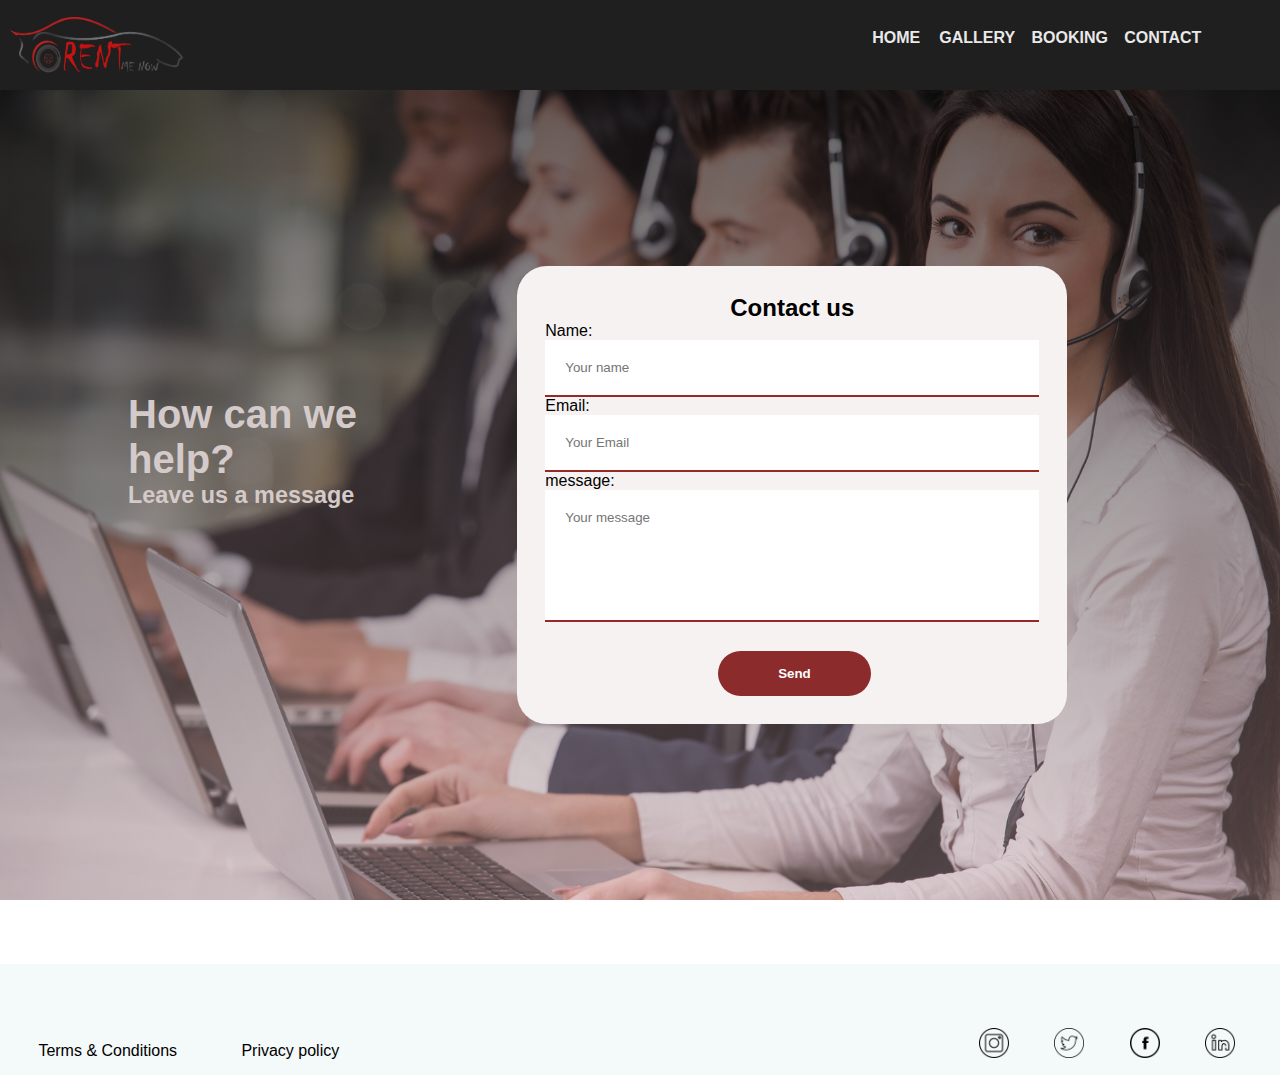
<file: Rent me now/contact.html>
<!DOCTYPE html>
<html lang="en">
<head>
    <meta charset="UTF-8">
    <meta http-equiv="X-UA-Compatible" content="IE=edge">
    <meta name="viewport" content="width=device-width, initial-scale=1.0">
    <title>RENT ME NOW</title>
    <link rel="stylesheet" href="styles/contact.css">
    
</head>
<body>
    <div class="header">
        <img src="./pics/LOOGO.png" alt="logo rent " class="logo">
        <nav class="nav_">
            
            <ul class="nav_liste">
                <li><a class="active" href="Index.html"> home </a></li>
                <li><a href="gallery.html"> Gallery </a></li>
                <li><a href="RESERVATION.HTML"> Booking </a></li> 
                <li><a href=""> contact </a></li>
    
            </ul>
         
        </nav>

        <div class="menu">
            <div class="line1"></div>
            <div class="line1"></div>
            <div class="line1"></div>
        </div>
    </div>

<div class="container2">
    <div class="contact">
        <div class="big" >
            <h1> How can we help?</h1> 
            <h3>Leave us a message </h3>
        </div>
        <!-- <div class="box">
            <input type="text" placeholder="Full name" class="input-class">
            
            <input type="text" placeholder="Email" class="input-class">
            
            <input type="text" placeholder="Phone number" class="input-class">
         
            <textarea name="text" cols="30" rows="10" placeholder="your message" class="input-class" ></textarea>
        </div> -->
        <div class="overlay">
            <form >
                <h2>Contact us</h2>

                <label for="name">Name:</label>
                <input type="text" class="name"placeholder="Your name">

                <label for="Email">Email:</label>
                <input type="text" class="Email"placeholder="Your Email">

                <label for="message">message:</label>
                <textarea id="message"placeholder="Your message" rows="6" ></textarea>
                <div id="ok-button">
                    <button > Send </button>
    
                </div>
                <!-- <div class="centre">
                    <input type="submit" value="send message">
                </div> -->
            </form>
        </div>
    </div>
</div>
<footer>
    <div class="ftr-container">
        <div class="text-ftr">
            <p>Terms & Conditions </p>
            <p class="brr">Privacy policy </p></div>
        <div class="img-ftr">
            <a href="https://www.instagram.com/"><img src="./pics/instagram.png" alt="instagram"></a>
            <a href="https://twitter.com/?lang=fr"><img src="./pics/twitter.png" alt="twitter"></a>
            <a href="https://web.facebook.com/"><img src="./pics/facebook.png" alt="facebook"></a>
            <a href="https://fr.linkedin.com/"><img src="./pics/linkedin.png" alt="linkedin"></a>
        </div>
    </div>
            
        
    </footer>

    <script src="script/home.js"> </script>
</body>
</html>
</file>
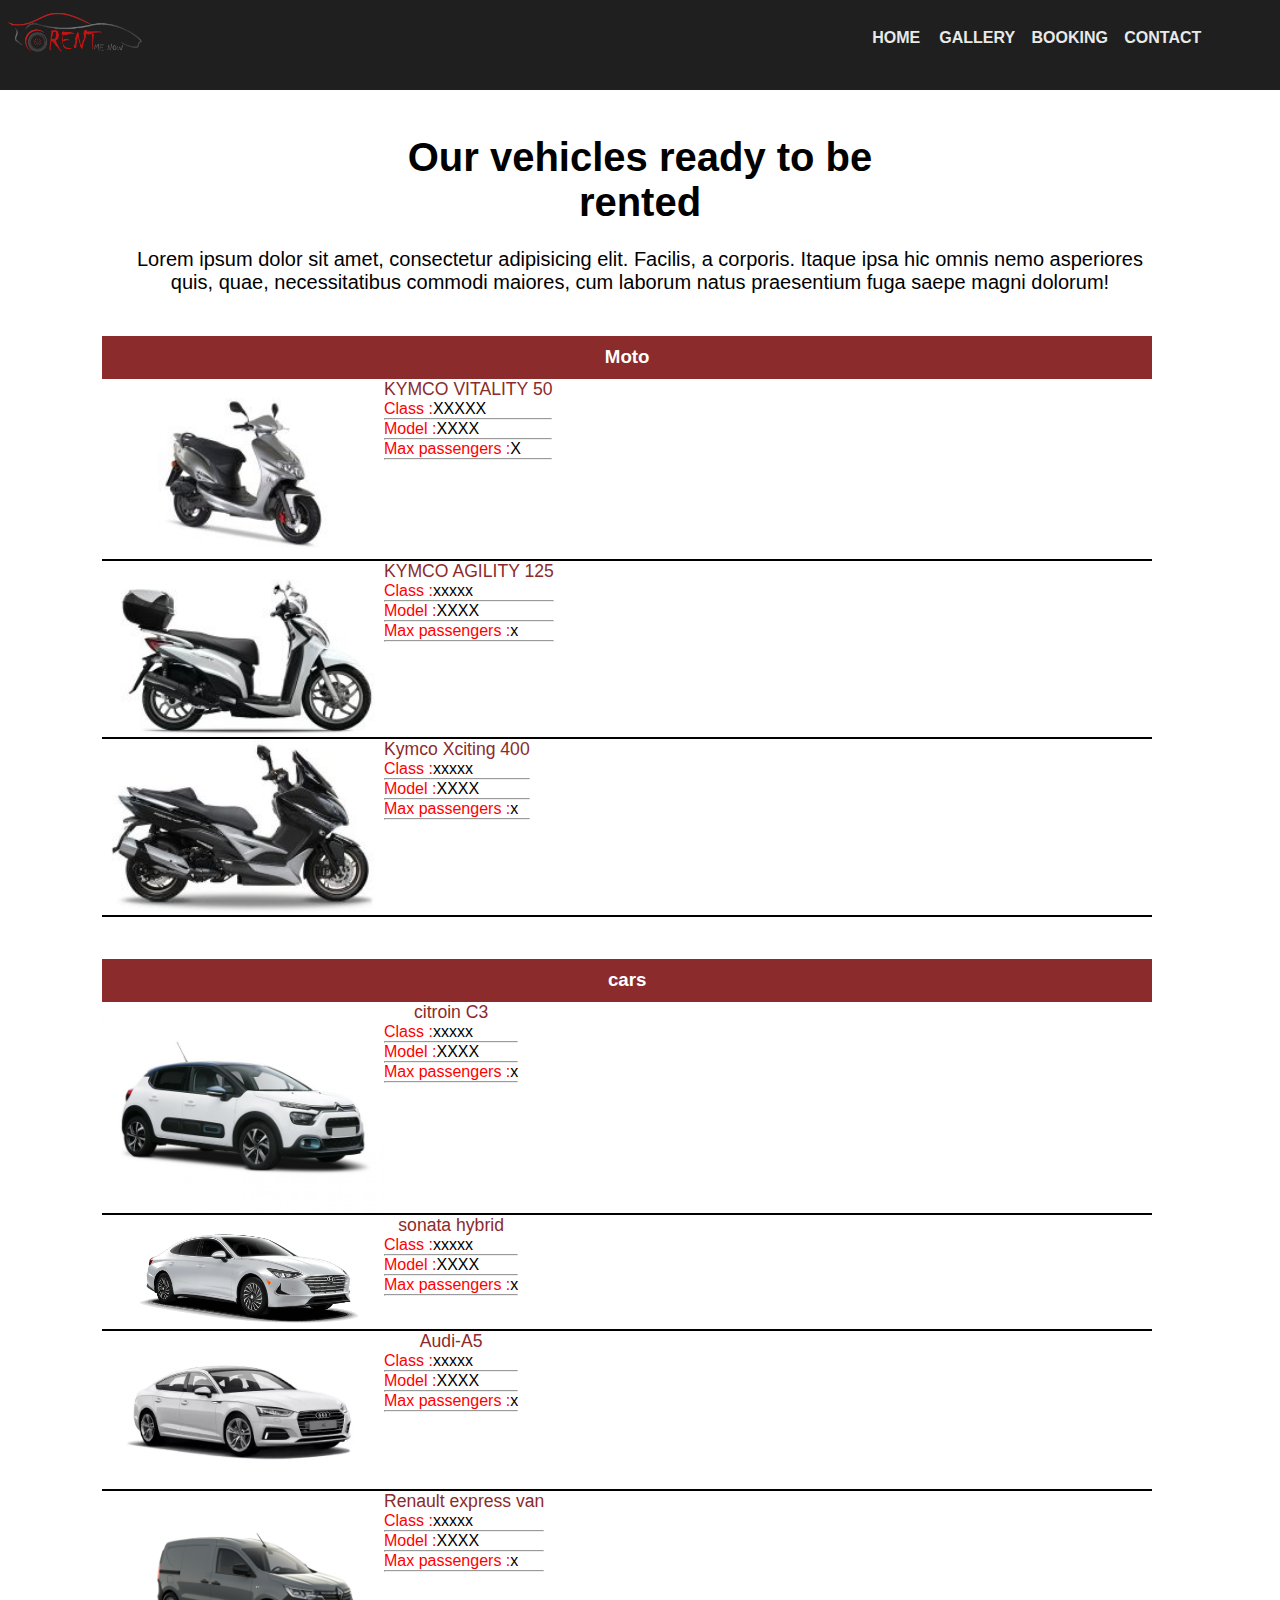
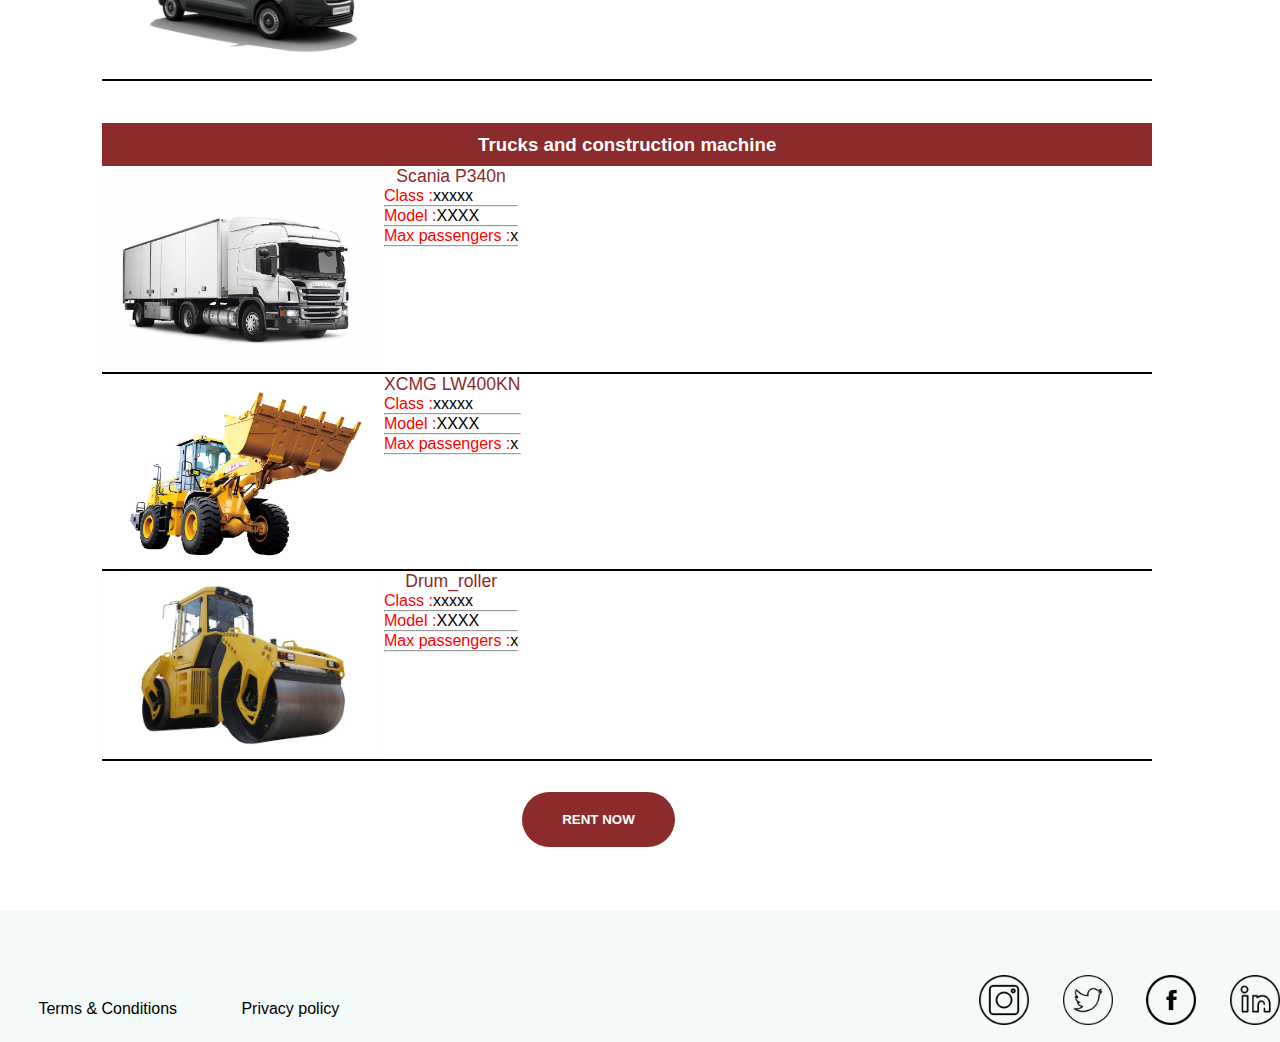
<file: Rent me now/gallery.html>
<!DOCTYPE html>
<html lang="en">

<head>
    <meta charset="UTF-8">
    <meta http-equiv="X-UA-Compatible" content="IE=edge">
    <meta name="viewport" content="width=device-width, initial-scale=1.0">
    <title>RENT ME NOW</title>
    <link rel="stylesheet" href="styles/gallery.css">

</head>

<body>
    <div class="header">

        <div><img src="./pics/LOOGO.png" alt="logo rent " class="logo"></div>
        <nav class="nav_">

            <ul class="nav_liste">
                <li><a class="active" href="Index.html"> home </a></li>
                <li><a href="gallery.html"> Gallery </a></li>
                <li><a href="RESERVATION.HTML"> Booking </a></li>
                <li><a href="contact.html"> contact </a></li>
                <!-- <li><a href=""> about </a></li> -->

            </ul>

        </nav>

        <div class="menu">
            <div class="line1"></div>
            <div class="line1"></div>
            <div class="line1"></div>
        </div>
    </div>
    <section class="paragraph">
            <h1> <br> <br> <br> Our vehicles ready to be <br> rented</h1>
            <p> <br> Lorem ipsum dolor sit amet, consectetur adipisicing elit. Facilis, a corporis. Itaque ipsa hic omnis nemo asperiores <br> quis, quae, necessitatibus commodi maiores, cum laborum natus praesentium fuga saepe magni dolorum!</p>
    </section>
    <section class="moto">
        <div class="h3">
            <h3>Moto</h3>
        </div>
        <div class="moto1">
            <div><img src="./pics/KYMCO VITALITY 50.jpg" alt="moto rent"></div>
            <div class="liste-info"><p class="vheicl-name">KYMCO VITALITY 50</p>
                
                <div class="one-line" ><p class="info"> Class : </p> <p> XXXXX</p></div> <hr >
                <div class="one-line" ><p class="info"> Model : </p> <p> XXXX</p></div> <hr >
                <div class="one-line" ><p class="info"> Max passengers : </p> <p> X</p></div> <hr> 
            </div>
            
            
        </div>
        <div class="moto1">
            <img src="./pics/KYMCO AGILITY 125.jpg" alt="moto rent">
            <div class="liste-info"><p class="vheicl-name">KYMCO AGILITY 125</p>
                
                <div class="one-line" ><p class="info"> Class : </p> <p> xxxxx</p></div> <hr >
                <div class="one-line" ><p class="info"> Model : </p> <p> XXXX</p></div> <hr >
                <div class="one-line" ><p class="info"> Max passengers : </p> <p> x</p></div> <hr > 
            </div>
        </div>
        <div class="moto1">
            <img src="./pics/Kymco-Xciting-400.jpg" alt="moto rent">
            <div class="liste-info"><p class="vheicl-name">Kymco Xciting 400</p>
                
                <div class="one-line" ><p class="info"> Class : </p> <p> xxxxx</p></div> <hr >
                <div class="one-line" ><p class="info"> Model : </p> <p> XXXX</p></div> <hr >
                <div class="one-line" ><p class="info"> Max passengers :    </p> <p> x</p></div> <hr > 
            </div>
        </div>

    </section>
    <section class="moto">
        <div class="h3">
            <h3>cars</h3>
        </div>
        <div class="moto1">
            <img src="./pics/citroin c 3.jpg" alt="moto rent">
            <div class="liste-info"><p class="vheicl-name">citroin C3 </p>
                
                <div class="one-line" ><p class="info"> Class : </p> <p> xxxxx</p></div> <hr >
                <div class="one-line" ><p class="info"> Model : </p> <p> XXXX</p></div> <hr >
                <div class="one-line" ><p class="info"> Max passengers : </p> <p> x</p></div> <hr > 
            </div>
        </div>
        <div class="moto1">
            <img src="./pics/sonata hybrid.webp" alt="moto rent">
            <div class="liste-info"><p class="vheicl-name">sonata hybrid</p>
                
                <div class="one-line" ><p class="info"> Class : </p> <p> xxxxx</p></div> <hr >
                <div class="one-line" ><p class="info"> Model : </p> <p> XXXX</p></div> <hr >
                <div class="one-line" ><p class="info"> Max passengers : </p> <p> x</p></div> <hr > 
            </div>
        </div>
        <div class="moto1">
            <img src="./pics/Audi-A5-Right-Front-Three-Quarter-165509.webp" alt="moto rent">
            <div class="liste-info"><p class="vheicl-name">Audi-A5</p>
                
                <div class="one-line" ><p class="info"> Class : </p> <p> xxxxx</p></div> <hr >
                <div class="one-line" ><p class="info"> Model : </p> <p> XXXX</p></div> <hr >
                <div class="one-line" ><p class="info"> Max passengers : </p> <p> x</p></div> <hr > 
            </div>
        </div>
        <div class="moto1">
            <img src="./pics/Renault express van.png" alt="moto rent">
            <div class="liste-info"><p class="vheicl-name">Renault express van</p>
                
                <div class="one-line" ><p class="info"> Class : </p> <p> xxxxx</p></div> <hr >
                <div class="one-line" ><p class="info"> Model : </p> <p> XXXX</p></div> <hr >
                <div class="one-line" ><p class="info"> Max passengers : </p> <p> x</p></div> <hr > 
            </div>
        </div>
   
    </section>
    <section class="moto">
        <div class="h3">
            <h3>Trucks and construction machine</h3>
        </div>
        <div class="moto1">
            <img src="./pics/scania P340.jpg" alt="moto rent">
            <div class="liste-info"><p class="vheicl-name">Scania P340n</p>
                
                <div class="one-line" ><p class="info"> Class : </p> <p> xxxxx</p></div> <hr >
                <div class="one-line" ><p class="info"> Model : </p> <p> XXXX</p></div> <hr >
                <div class="one-line" ><p class="info"> Max passengers :   </p> <p> x</p></div> <hr >
            </div>
        </div>
        <div class="moto1">
            <img src="./pics/XCMG LW400KN.jpg" alt="moto rent">
            <div class="liste-info"><p class="vheicl-name">XCMG LW400KN</p>
                
                <div class="one-line" ><p class="info"> Class : </p> <p> xxxxx</p></div> <hr >
                <div class="one-line" ><p class="info"> Model : </p> <p> XXXX</p></div> <hr>
                <div class="one-line" ><p class="info"> Max passengers :   </p> <p> x</p></div> <hr> 
            </div>
        </div>
        <div class="moto1">
            <img src="./pics/br_drum_roller.jpg" alt="moto rent">
            <div class="liste-info"><p class="vheicl-name">Drum_roller</p>
                
                <div class="one-line" ><p class="info"> Class : </p> <p> xxxxx</p></div> <hr>
                <div class="one-line" ><p class="info"> Model : </p> <p> XXXX</p></div> <hr>
                <div class="one-line" ><p class="info"> Max passengers :   </p> <p> x</p></div> <hr> 
            </div>
        </div>
        <div  class="button-RENT"> <a href="RESERVATION.HTML"> <button>RENT NOW </button></a></div>
    </section>
    
    
    <footer>
        <div class="ftr-container">
            <div class="text-ftr">
                <p>Terms & Conditions </p>
                <p class="brr">Privacy policy </p></div>
            <div class="img-ftr">
                <a href="https://www.instagram.com/"><img src="./pics/instagram.png" alt="instagram"></a>
                <a href="https://twitter.com/?lang=fr"><img src="./pics/twitter.png" alt="twitter"></a>
                <a href="https://web.facebook.com/"><img src="./pics/facebook.png" alt="facebook"></a>
                <a href="https://fr.linkedin.com/"><img src="./pics/linkedin.png" alt="linkedin"></a>
            </div>
        </div>
                
            
        </footer>
    
        <script src="script/home.js"> </script>
</body>

</html>
</file>
<file: Rent me now/styles/contact.css>
* {
    margin: 0px;
    padding: 0;
    font-family: "poppins", sans-serif;
    box-sizing: border-box;
  }

  .container2 {
    display: flex;
    flex-direction: column;
    justify-content: center;
    align-items: center;
    width: 100vw;
    height: 100vh;
    background-attachment: fixed;
    background-image: linear-gradient(rgba(0, 0, 0, 0.658),rgba(194, 163, 163, 0.384)),url("./contacct.jpeg");
    background-position: center;
    background-size: cover;
    overflow-x: hidden;
  }
  .header {
    display: flex;
    justify-content: space-between;
    height: 10%;
    width: 100%;
    padding: 2 13%;
    background: #201f1f;
    position: relative;
    position: fixed;
  }
  .nav {
    display: flex;
    align-items: center;
    justify-content: space-between;
  }
  .logo {
    width: 15%;
    cursor: pointer;
    margin-top: 1%;
  }
  .nav_liste {
    display: flex;
    justify-content:space-around;
    margin-right: 100%;
    
   
  }
  .button{
    margin-top:   30%;
    margin-left: 40%;
    display: block;
    font-size: 23px;
    border: 0px;
    
  }
  .nav_liste li {
    display: inline-block;
  
    margin-top: 10%;
    margin-left: 5%;
  }
  .nav_liste li a {
    text-decoration: none;
    color: rgb(233, 233, 233);
    font-size: 100%;
    text-transform: uppercase;
    border: 1px solid transparent;
    padding: 7px 10%;
    border-radius: 3px;
    font-weight: bold;
  }
  a.active,
  .nav_liste a:hover {
    border: 1px solid rgb(255, 255, 255);
    transition: 0.4s;
  }
  .menu div {
  
    display: flex;
    justify-content: flex-end;
    width: 20px;
    height: 3px;
    background-color: rgb(204, 84, 84);
    margin: 3px;
    margin-top: 20%;
  }
  .nav_{
      display:  flex;
      justify-content: center;
  }
  div.big {
      margin: 0;

  }
  .big{
    color: rgb(212, 202, 202);
    display: flex;
    flex-direction: column;
    font-size: 20PX;
  }
  .big :hover{
    
    color: brown;
  
  }
  .input-class
  {
    width: 300%;
    font-size: 100%;
  }

   .menu {
    display: none;
  } 
  
  .nav_liste :hover{
      color: rgb(139, 43, 43);
      
  }
  .img  {
    width: 100px;
  }
  .contact{
    display: flex;
    align-items: center;
    width: 80vw;
    height: 80%;
  }
  .overlay{
    width: 80%;
    display: flex;
    flex-direction: column;
  
  }
  form{
    max-width: 550px;
    width: 100%;
    background: rgb(247, 242, 242);
    margin: 10vh auto 0 auto;
    padding: 28px;
    border-radius: 30px;
    box-sizing: border-box;
  }
  h2{
    
    margin: 0%;
    text-align: center;
  }
  label{
    display: block;
  }
  input,textarea{
    width: 100%;
    padding: 20px;
    box-sizing: border-box;
    outline: none;
    resize: none;
    border: none;
    border-bottom: 2px solid #962828;
  }
  .centre{
    text-align:center;
  }
  input[type="submit"]{
   
    margin-top: 30px;
    width: 90%;
    max-width: 200px;
    background: #8b2b2b;
    color: white;
  font-weight: bold;
  transition: 0.4s;
    font-size: 15px;
    cursor: pointer;
  }
  /* input :hover{
    background: white;
    color: #8b2b2b;
    transform: scale(1.1);
  }
  .centre :hover{
    background: white;
    color: #8b2b2b;
    transform: scale(1.1);
  } */
  #ok-button button{
    cursor: pointer;
    /* align-items: center; */
    margin-top: 5%;
    padding: 15px 60px;
    border-radius: 99px;
    border: none;
    background: #8b2b2b;
    color: white;
    font-weight: bold;
    transition: 0.4s;
    margin-left: 35%;
  }
  #ok-button :hover{
    background: rgb(255, 255, 255);
    color: #8b2b2b;
    transform: scale(1.1);
  }
  footer{
    margin-top: 5%;
    
    background:#F4F9F9;
   
  }
  footer div
  {
    
    margin-top: 5%;
    display: flex;
    align-items: center;
    justify-content: center;
    width: 100%;
  }

  .img-ftr{
    display: flex;
    justify-content: space-between;
    margin-left: 50%;
    margin-bottom: 1%;
    margin-right: 0%;
  }
  .img-ftr img {
    width: 40%;
    /* height: 50px; */
  }
  .img-ftr a :hover{
  transform: scale(1.3);
  }
  .ftr-container{
    display: flex;
  }
  .text-ftr{
    margin-left: 3%;
    justify-content: space-between;
    color: rgb(0, 0, 0);
  }
  .brr{
    margin-left: 3%;
    
  }
@media screen and  (max-width :768PX ) 
  {
      .nav_liste 
      {
        width: 80%;
        font-size: 80%;
      }
      body
      {
        overflow-x:hidden ;
      }
      .header
      {
      position: fixed;
      }
      .nav_liste a:hover 
      {
        border: none;
      }
      .nav_liste 
      {

        display: flex;
        flex-direction: column; 
        align-items: center;
        background: #201f1f;
        font-size: 120%;
        position: absolute;
        left: 50%;
        width: 50%;
        height: 50vh;
        top: 10vh;
        transform: translateX(100%);
        transition: transform 0.5s ease-in;
        position: fixed;

      }
      .nav_liste :hover
      {
        color: rgb(165, 37, 37);
      }
      .nav-active{
        transform:translateX(0%) ;
      }
      .logo{
        width: 25%;
      }
      .menu{
        display: block;
        margin-right: 5%;
        margin-top: 2%;
        cursor: pointer;
      }
      .big{
        align-items: center;
        margin-top: 25%;
        font-size: 18px;
      }
      h3{
        align-items: center;
        font-size: 18px;
      }
      .big h1
      {
        align-items: center;
        font-size: 30px;
        margin-top: 10%;
      }

      .contact{
        display: flex;
        flex-direction: column;
        align-items: center;
        width: 100vw;
        height: 80%;
      }
      #ok-button button{
        margin-left: 20%;
      }
      .img-ftr img {
        width: 5vw;
        /* height: 50px; */
        
      }
      .img-ftr{
        margin-left: 30%;
      }
  }
</file>
<file: Rent me now/styles/gallery.css>
* {
    margin: 0px;
    padding: 0;
    font-family: "poppins", sans-serif;
    box-sizing: border-box;
  }
.header {
  display: flex;
  /* justify-content: space-between; */
  height: 10%;
  width: 100vw;
  padding: 2 13%;
  background: #201f1f;
  /* position: absolute; */
  position: fixed;
}
.nav {
  display: flex;
  align-items: center;
  /* justify-content: space-between; */
}
body{
  overflow-x:hidden ;
}
.logo {
  width: 15%;
  cursor: pointer;
  margin-top: 1%;
}
.nav_liste {
  display: flex;
  justify-content:space-around;
  margin-right: 100%;
  
 
}
.nav_liste li {
  display: inline-block;

  margin-top: 10%;
  margin-left: 5%;
}
.nav_liste li a {
  text-decoration: none;
  color: rgb(233, 233, 233);
  font-size: 100%;
  text-transform: uppercase;
  border: 1px solid transparent;
  padding: 7px 10%;
  border-radius: 3px;
  font-weight: bold;
}
a.active,
.nav_liste a:hover {
  border: 1px solid rgb(255, 255, 255);
  transition: 0.4s;
}
.menu div {

  display: flex;
  justify-content: flex-end;
  width: 20px;
  height: 3px;
  background-color: rgb(204, 84, 84);
  margin: 3px;
  margin-top: 20%;
}
.nav_{
    display:  flex;
    justify-content: center;
}
.menu {
  display: none;
} 

.nav_liste :hover{
    color: #8b2b2b;
    
}
footer{
  margin-top: 5%;
  background:#F4F9F9;
 
}
footer div
{
  
  margin-top: 5%;
  display: flex;
  align-items: center;
  justify-content: center;
  width: 100%;
}

.img-ftr{
  
    display: flex;
    justify-content: space-between;
    margin-left: 50%;
    margin-bottom: 1%;
    margin-right: 0%;
  
}
.img-ftr img {
  width: 50px;
  height: 50px;
}
.img-ftr a :hover{
transform: scale(1.3);
}
.ftr-container{
  display: flex;
}
.text-ftr{
  margin-left: 3%;
  justify-content: space-between;
  color: rgb(0, 0, 0);
}
.brr{
  margin-left: 3%;
  
}
.paragraph{
  text-align: center;
  font-size: 20px;
}
h3{
  display: flex;
  justify-content: center;
  text-align: center;
  margin-top: 4%;
  background-color:#8b2b2b ;
  color: white;
  padding-top: 1%;
  padding-bottom: 1%;
  width: 82vw;
}
.moto{
  display: flex;
  flex-direction: column;
  margin-left: 8%;
  width: 82vw;
}
.moto img{
 width: 22vw;
 
}
.moto1 :hover{
  transform: scale(1.02);
  
}

.moto1{
  display: flex;
  text-align: center;
  
  border-bottom :2px solid;

}
.liste-info{
  display: flex;
  flex-direction: column;
}
.one-line{
  display: flex;
  /* border-bottom: 1px solid;
  border-bottom-width: 100%; */
}
.HR{
  color:#8b2b2b ;
  height: 23px; 
  width:150%;
}
.vheicl-name{
  /* border-bottom: 3px; */
  /* border-color: #8b2b2b; */
  color: #8b2b2b;
  font-size: 110%;
}
.info{
  color: red;
}
.button-RENT button{
  cursor: pointer;
  align-items: center;
  margin-top: 5%;
  padding: 20px 40px;
  border-radius: 99px;
  border: none;
  background: #8b2b2b;
  color: white;
  font-weight: bold;
  transition: 0.4s;
  }
  .button-RENT button:hover{
    background: rgb(216, 216, 216);
    color: #8b2b2b;
    transform: scale(1.1);
  }
  .button-RENT {
    margin-left: 40%;
  }
 
@media screen and  (max-width :768PX ) 
{
      body{
          overflow-x:hidden ;
      }
    .header{
      position: fixed;
      display: flex;
        }
      .nav_liste a:hover {
        border: none;
      }
      .nav_liste {

        display: flex;
        flex-direction: column; 
        align-items: center;
        background: #201f1f;
        font-size: 120%;
        position: absolute;
        left: 50%;
        width: 50%;
        height: 50vh;
        top: 10vh;
        transform: translateX(100%);
        transition: transform 0.5s ease-in;
        position: fixed;

      }
      .nav_liste :hover{
        color: rgb(165, 37, 37);
      }
      /* .nav_liste li{
        opacity: 0; */
      
      .nav-active{
        transform:translateX(0%) ;
      }
      .logo{
        /* margin: auto; */
        width: 25%;
      
      }
      .menu{
        display: block;
        margin-right: 5%;
        margin-top: 2%;
        cursor: pointer;
      }
      .img-ftr{
        width: 100%;
        margin-left: 8%;
      }
      .img-ftr img{
        width: 60%;
        height: 60%;
      }
      .paragraph{
        text-align: center;
        font-size: 16px;
        
      }
      .paragraph h1{
        font-size: 24px;

      }
      .moto1{
        display: flex;
        flex-direction: column;
        text-align: center;
        border-bottom :2px solid;
        margin-bottom: 5%;
      
      
      }
      .moto{
        align-items: center;
      }
      .moto img{
        width: 50vw;
        margin-top: 5%;
        margin-bottom: 5%;
        
       }
       .liste-info {
        display: flex;
        flex-direction: column;
        margin-bottom: 7%;
      } 

        .one-line{
          justify-content: center;
          
        }
        .button-RENT{
          margin-left: 0%;
        }
        .h3{
          font-size: 14px;
        }
        form{
          width: 80vw;
        }

      
    }
    
    .reserver{
      
      display: flex;
      align-items: center;
      flex-direction: column;
      
      width: 99vw;
      height: 100vh;
      
      margin-left: 0%;
      justify-content: center;
      /* margin-top: 5%; */
    }
    .container{
      margin-left: 10%;
      display: flex;
      /* flex-direction: column; */
      align-items: center;
      justify-content: center;
      
    }
    /* .container div{
      flex-direction: column;
    } */
    .img-shower
    {
      width: 30vw;
    }
    .choices{
      display: flex;
      flex-direction: column;
      align-items: center;
    }
    #list-test{
      text-align: center;
      width: 80%;
      font-size: 16px;
      border-color: #8b2b2b;
      height: 30px;
      cursor: pointer;
      border-radius: 20px;
      color: #8b2b2b;
      border: 1.5px solid;

    }
 
    #seconde-select{
      width: 80%;
      font-size: 16px;
      text-align: center;
      border-color: #8b2b2b;
      height: 30px;
      cursor: pointer;
      border-radius: 20px;
      color: #8b2b2b;
      border: 1.5px solid;

    }
    .hidden-img{
      margin-left: 5%;
    }
    .label{
      margin-top: 3%;
      margin-bottom:3%;
    }
    #input-boite-vitess{
      display: none;
      margin-top: 2%;
      margin-bottom: 2%;

    }
    #fuel-select{
      display: none;
      margin-top: 5%;
      margin-bottom: 5%;
    }
    #fuel-select2{
      display: none;
      margin-top: 5%;
      margin-bottom: 5%;
    }
    #fuel-select3{
      display: none;
      margin-top: 5%;
      margin-bottom: 5%;
    }
    #fuel-select4{
      display: none;
      margin-top: 5%;
      margin-bottom: 5%;
    }
    #myNumber{
      display: none;
      width: 80%;
      font-size: 16px;
      text-align: center;
      border-color: #8b2b2b;
      height: 30px;
      cursor: pointer;
      border-radius: 20px;
      color: #8b2b2b;
      border: 1.5px solid;

    }
    #submit{
      display: none;
    }
    #submit button{
      cursor: pointer;
      /* align-items: center; */
      margin-top: 15%;
      padding: 15px 40px;
      border-radius: 99px;
      border: none;
      background: #8b2b2b;
      color: white;
      font-weight: bold;
      transition: 0.4s;
    }
    #submit button:hover{
      background: rgb(255, 255, 255);
      color: #8b2b2b;
      transform: scale(1.1);
    }
    form{
      margin-left: 5%;
      display: flex;
      flex-direction: column;
      align-items: center;
      background-color: rgb(247, 230, 230);
      width: 50vw;
      height: 70vh;
      border-radius: 10%;
    }
    #popup{
      
      position: fixed;
      width: 100vw;
      height: 100vh;
      background-color: rgba(0,0,0,.7);
      z-index: 100;
      justify-content: center;
      display: flex;
      align-items: center;
      display: none;
    }
    .h1 {
      margin-left: 10%;
      margin-top: 5%;
      font-size: 24px;
      
    }
    .bruh{
      width: 20%;
      margin-bottom: 5%;
      border: 2px solid;
      color:#8b2b2b ;
      margin-left: 9%;

    }
    #small-container
    {
      position: relative;
      display: flex;
      flex-direction: column;
      justify-content: center;
      width: 30%;
      height: 50%;
      background-color: #DDDDDD;
      align-items: center;
      margin-top: 15%;
      margin-left: 35%;
      border-radius: 10%;

    }
    .choice{
      color: green;
      font-size: 20px;
      margin-bottom: 5%;
      margin-top: 0%;
    }
    #fuel-choice{
      font-size: 18px;
      margin-bottom: 3%;
    }
    #day-numbre{
      font-size: 18px;
      margin-bottom: 3%;
    }
    #final-msg{
      font-size: 18px;
      margin-bottom: 3%;
    }
    #ok-button button{
      cursor: pointer;
      /* align-items: center; */
      margin-top: 5%;
      padding: 10px 30px;
      border-radius: 99px;
      border: none;
      background: #8b2b2b;
      color: white;
      font-weight: bold;
      transition: 0.4s;
    }
    #ok-button :hover{
      background: rgb(255, 255, 255);
      color: #8b2b2b;
      transform: scale(1.1);
    }
    @media screen and  (max-width :768PX ) {
      .container{
        display: flex;
        flex-direction: column;
      }
      form{
        margin-left: -10%;
        margin-top: 0%;
        width: 70vw;
        height: 50vh;
      }
      .hidden-img img{
        width: 70vw;
      }
      #small-container{
        width: 70%;
        margin-top: 50%;
        margin-left: 15%;
        height: 40%;
      }
      .h1{
        font-size: 16px;
      }


    }
</file>
